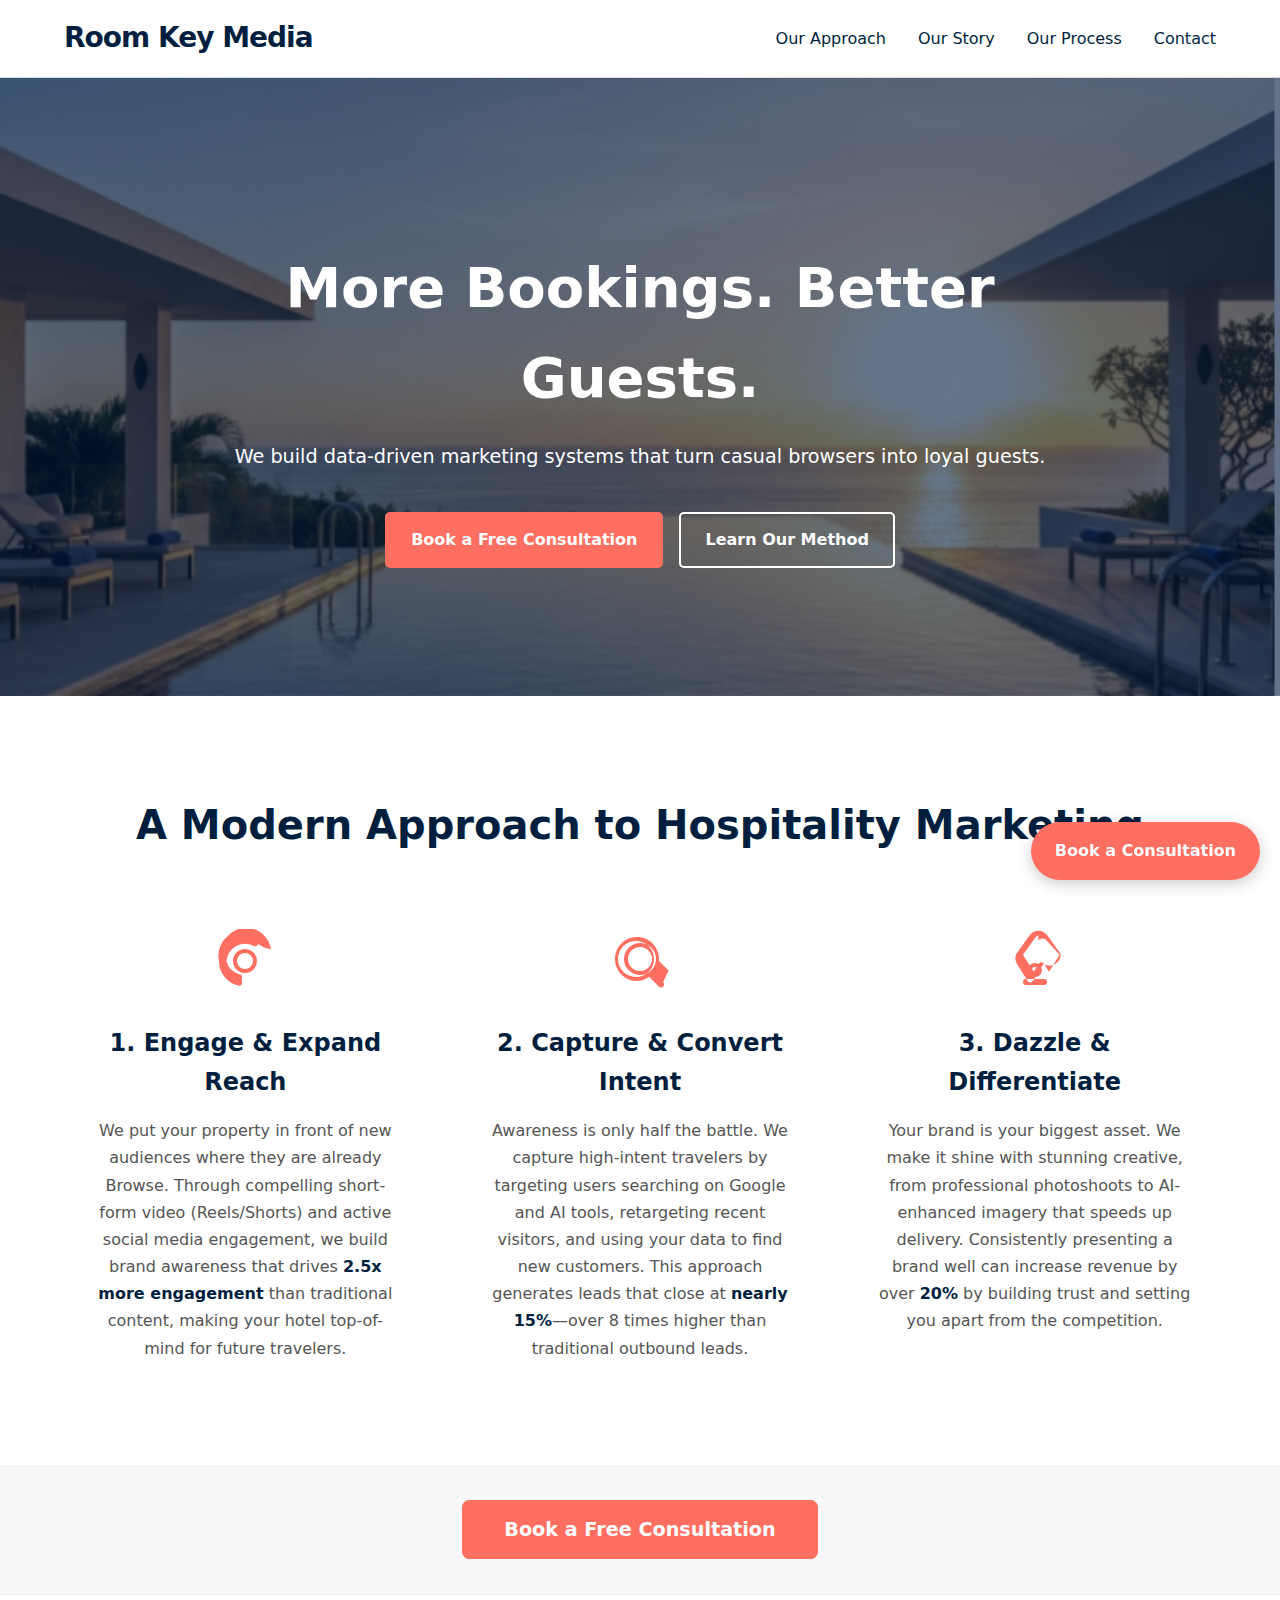
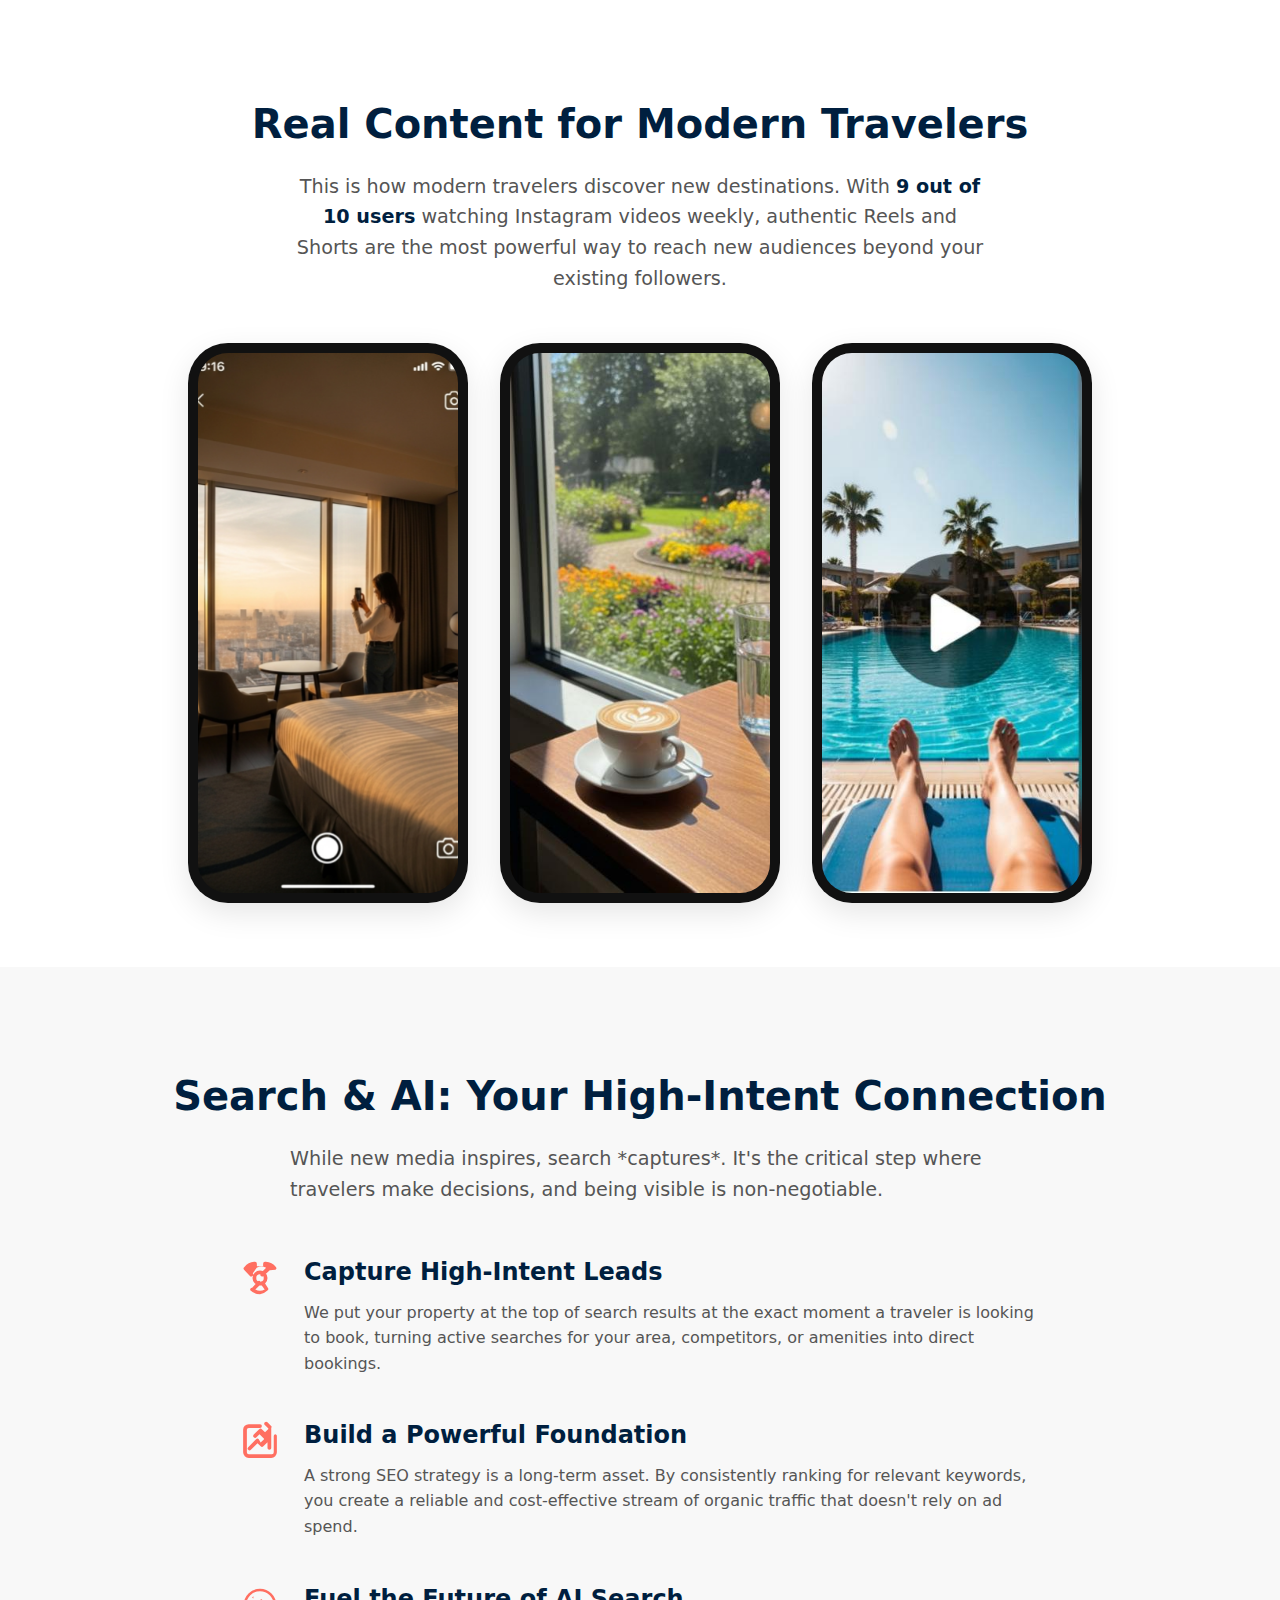
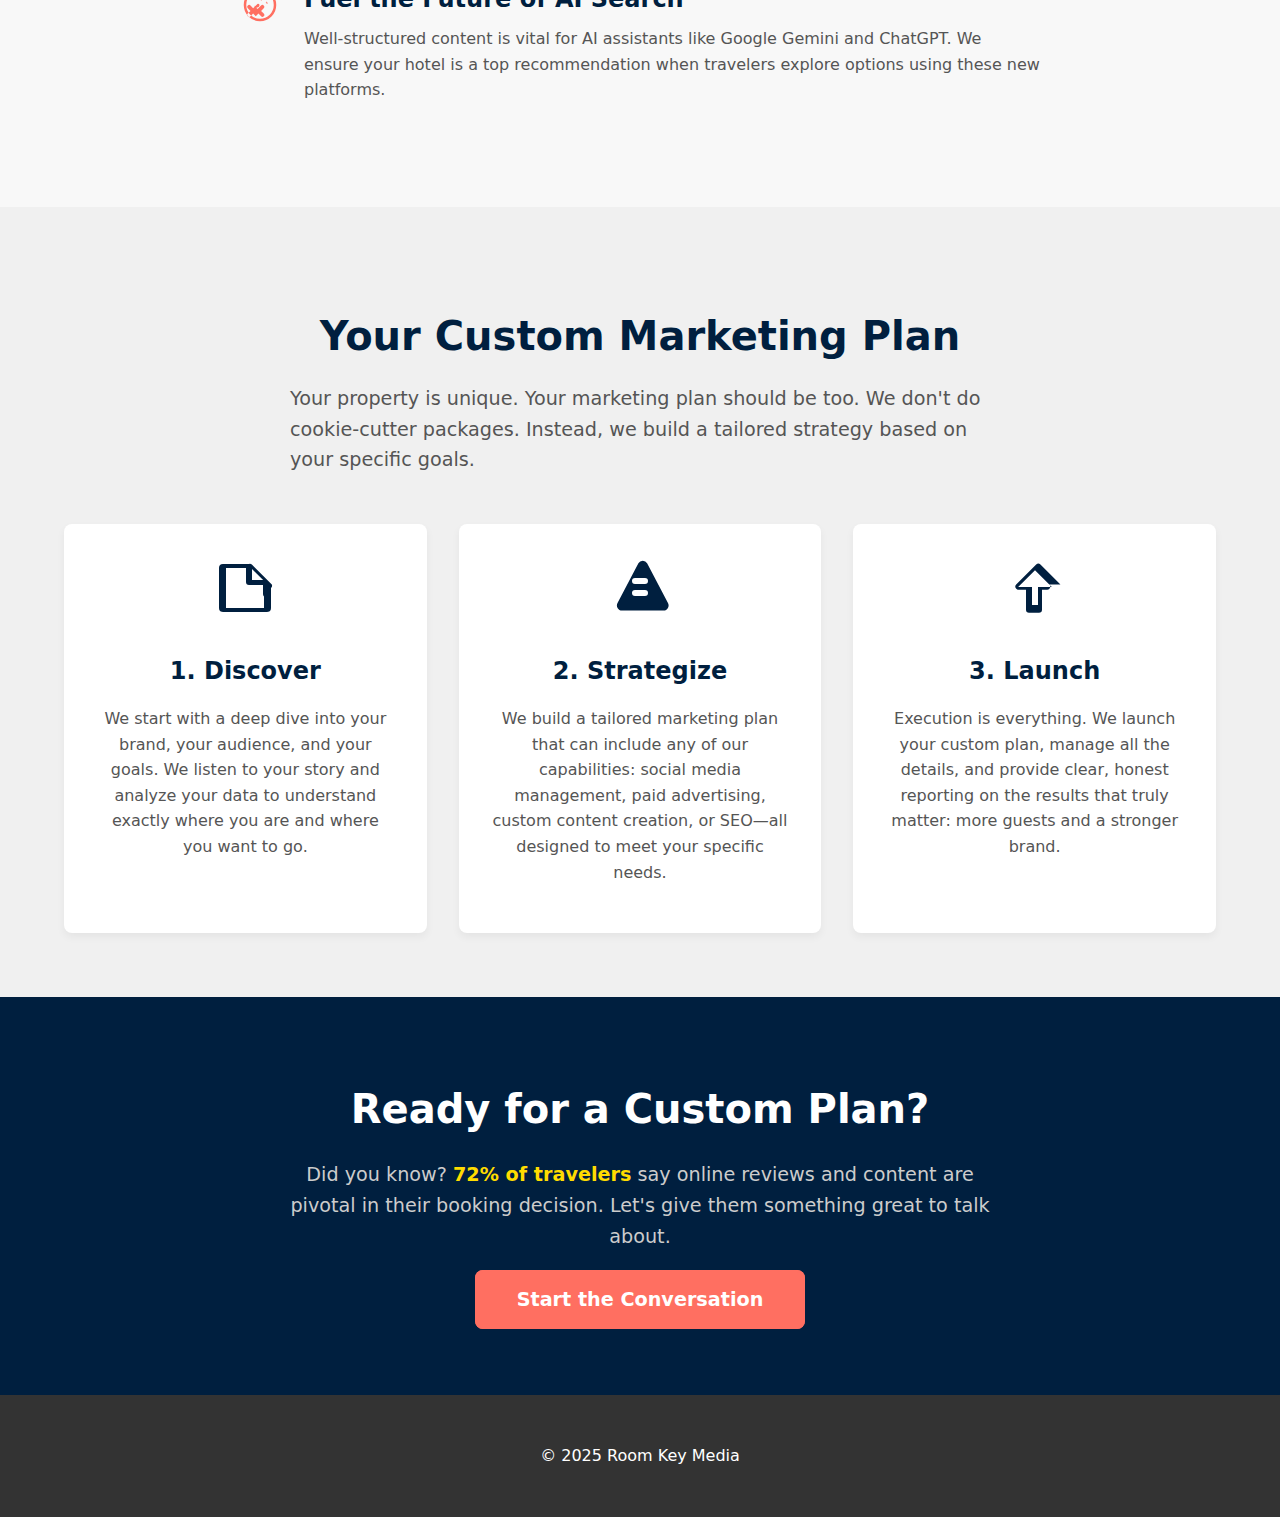
<file: index.html>
<!DOCTYPE html>
<html lang="en">
<head>
    <meta charset="UTF-8">
    <meta name="viewport" content="width=device-width, initial-scale=1.0">
    <title>Room Key Media</title>
    <link rel="stylesheet" href="style.css">
</head>
<body>

    <header>
        <nav>
            <a href="index.html" class="logo">Room Key Media</a>
            <ul>
                <li><a href="#what-we-do">Our Approach</a></li>
                <li><a href="story.html">Our Story</a></li>
                <li><a href="#custom-plan">Our Process</a></li>
                <li><a href="contact.html">Contact</a></li>
            </ul>
        </nav>
    </header>

    <main>
        <section class="hero">
            <h1>More Bookings. Better Guests.</h1>
            <p>We build data-driven marketing systems that turn casual browsers into loyal guests.</p>
            <div class="hero-cta-container">
                <a href="contact.html" class="cta-button">Book a Free Consultation</a>
                <a href="#what-we-do" class="cta-button secondary-cta">Learn Our Method</a>
            </div>
        </section>

        <section id="what-we-do" class="what-we-do-section">
            <h2>A Modern Approach to Hospitality Marketing</h2>
            <div class="tactical-framework">
                <div class="stage-card">
                    <div class="stage-icon">
                        <svg xmlns="http://www.w3.org/2000/svg" width="64" height="64" fill="#FF6F61" viewBox="0 0 256 256"><path d="M128,80a48,48,0,1,0,48,48A48.05,48.05,0,0,0,128,80Zm0,80a32,32,0,1,1,32-32A32,32,0,0,1,128,160ZM232,80.6a100,100,0,0,0-23.73-51,99.78,99.78,0,0,0-150.54,0A100,100,0,0,0,24,128a100.1,100.1,0,0,0,80.6,99.34,12,12,0,0,0,11.85-9.48,76.54,76.54,0,0,1,0-27.72,12,12,0,0,0-11.85-9.48A76.08,76.08,0,0,1,53.28,128a76,76,0,0,1,113-58.88,12,12,0,0,0,14-10.24A100.6,100.6,0,0,0,232,80.6Z"></path></svg>
                    </div>
                    <h3>1. Engage & Expand Reach</h3>
                    <p>We put your property in front of new audiences where they are already Browse. Through compelling short-form video (Reels/Shorts) and active social media engagement, we build brand awareness that drives <span class="data-highlight">2.5x more engagement</span> than traditional content, making your hotel top-of-mind for future travelers.</p>
                </div>
                <div class="stage-card">
                    <div class="stage-icon">
                        <svg xmlns="http://www.w3.org/2000/svg" width="64" height="64" fill="#FF6F61" viewBox="0 0 256 256"><path d="M192,120a64,64,0,1,1-64-64A64.07,64.07,0,0,1,192,120Zm-64-48a48,48,0,1,0,48,48A48.05,48.05,0,0,0,128,72Zm114.39,94.39-38.69-38.7A88.16,88.16,0,1,0,112,208a87.29,87.29,0,0,0,52.68-16.69l38.7,38.69a12,12,0,0,0,17-17ZM40,120a72,72,0,1,1,72,72A72.08,72.08,0,0,1,40,120Z"></path></svg>
                    </div>
                    <h3>2. Capture & Convert Intent</h3>
                    <p>Awareness is only half the battle. We capture high-intent travelers by targeting users searching on Google and AI tools, retargeting recent visitors, and using your data to find new customers. This approach generates leads that close at <span class="data-highlight">nearly 15%</span>—over 8 times higher than traditional outbound leads.</p>
                </div>
                <div class="stage-card">
                    <div class="stage-icon">
                        <svg xmlns="http://www.w3.org/2000/svg" width="64" height="64" fill="#FF6F61" viewBox="0 0 256 256"><path d="M176,212a12,12,0,0,1-12,12H92a12,12,0,0,1,0-24h72A12,12,0,0,1,176,212Zm-48-20a28,28,0,1,0-28-28A28,28,0,0,0,128,192Zm0-40a12,12,0,1,1-12,12A12,12,0,0,1,128,152ZM230.13,99.1,179.87,28.85a44,44,0,0,0-76,0L53.6,99.21a44,44,0,0,0,2,39.69L98,206.59a12,12,0,0,0,22,0l42.42-67.69A43.83,43.83,0,0,0,230.13,99.1ZM141.27,47.15a20,20,0,0,1,34,0L226.4,103,184,171.14l-20.1-32.16a12,12,0,0,0-20.59,0L123.2,171,79.87,102.8l51.13-71.1a20,20,0,0,1,10.27-5.55Z"></path></svg>
                    </div>
                    <h3>3. Dazzle & Differentiate</h3>
                    <p>Your brand is your biggest asset. We make it shine with stunning creative, from professional photoshoots to AI-enhanced imagery that speeds up delivery. Consistently presenting a brand well can increase revenue by over <span class="data-highlight">20%</span> by building trust and setting you apart from the competition.</p>
                </div>
            </div>
        </section>

        <div class="mid-page-cta">
            <a href="contact.html" class="cta-button large-cta">Book a Free Consultation</a>
        </div>

        <section id="trending-content" class="trending-content-section">
            <h2>Real Content for Modern Travelers</h2>
            <p class="section-subtitle">This is how modern travelers discover new destinations. With <span class="data-highlight">9 out of 10 users</span> watching Instagram videos weekly, authentic Reels and Shorts are the most powerful way to reach new audiences beyond your existing followers.</p>
            <div class="reels-container">
                <div class="reel-mockup">
                    <img src="reel1.jpg" alt="Aesthetic shot of a hotel room view">
                </div>
                <div class="reel-mockup">
                    <img src="reelimage2.jpg" alt="Aesthetic shot of coffee at a hotel cafe">
                </div>
                <div class="reel-mockup">
                    <img src="reelimage3.jpg" alt="Relaxing by the hotel pool">
                </div>
            </div>
        </section>
        
        <section id="seo-search" class="seo-search-section">
            <h2>Search & AI: Your High-Intent Connection</h2>
            <p class="section-subtitle">While new media inspires, search *captures*. It's the critical step where travelers make decisions, and being visible is non-negotiable.</p>
            <div class="feature-list-container">
                <div class="feature-item">
                    <div class="feature-icon">
                        <svg xmlns="http://www.w3.org/2000/svg" width="48" height="48" fill="#FF6F61" viewBox="0 0 256 256"><path d="M176,128a48,48,0,1,1-48-48A48,48,0,0,1,176,128Zm-48-24a24,24,0,1,0,24,24A24,24,0,0,0,128,104Zm0,128a88.1,88.1,0,0,1-62.23-25.77l-.13-.13A12,12,0,0,1,78,190.36L112.92,152a12,12,0,0,1,17.49-2.3l.11.07a12,12,0,0,1,2.3,17.49L97.9,202.2a64.09,64.09,0,0,0,60.2,0L133.18,167.3a12,12,0,0,1,19.79-15.2l.11.07L178,190.36a12,12,0,0,1-2.36,17.51l-.13.13A88.1,88.1,0,0,1,128,232ZM190.36,78,152,112.92a12,12,0,0,1-17.49,2.3l-.11-.07a12,12,0,0,1-2.3-17.49L167.09,62.8a64.09,64.09,0,0,0-60.2,0L82,97.7a12,12,0,0,1-19.79,15.2l-.11-.07L25.93,74.64a12,12,0,0,1,2.36-17.51l.13-.13A88.1,88.1,0,0,1,90.64,24H96a12,12,0,0,1,12,12V52h40V36a12,12,0,0,1,12-12h5.36A88.1,88.1,0,0,1,229.58,57l.13.13a12,12,0,0,1-2.36,17.51Z"></path></svg>
                    </div>
                    <div class="feature-text">
                        <h3>Capture High-Intent Leads</h3>
                        <p>We put your property at the top of search results at the exact moment a traveler is looking to book, turning active searches for your area, competitors, or amenities into direct bookings.</p>
                    </div>
                </div>
                <div class="feature-item">
                    <div class="feature-icon">
                        <svg xmlns="http://www.w3.org/2000/svg" width="48" height="48" fill="#FF6F61" viewBox="0 0 256 256"><path d="M200,42.33V172a12,12,0,0,1-24,0V135.53l-26.68,26.69a12,12,0,0,1-17,0L112,141.89l-42.34,42.33a12,12,0,0,1-17-17l50.34-50.34a12,12,0,0,1,17,0L132,138.11l20.47-20.47a4,4,0,0,0,0-5.66L124.8,84.31,105.31,103.8a12,12,0,0,1-17-17L122.8,52.34a12,12,0,0,1,17,0L160.11,72.6l20.1-20.1a4,4,0,0,0,0-5.66L158.89,25.53a12,12,0,0,1,17-17l26.33,26.33V42.33A12,12,0,0,1,200,42.33ZM228,84a12,12,0,0,0-12,12V200a12,12,0,0,1-12,12H56a12,12,0,0,1-12-12V56a12,12,0,0,1,12-12h72a12,12,0,0,0,0-24H56A36,36,0,0,0,20,56V200a36,36,0,0,0,36,36H200a36,36,0,0,0,36-36V96A12,12,0,0,0,228,84Z"></path></svg>
                    </div>
                    <div class="feature-text">
                        <h3>Build a Powerful Foundation</h3>
                        <p>A strong SEO strategy is a long-term asset. By consistently ranking for relevant keywords, you create a reliable and cost-effective stream of organic traffic that doesn't rely on ad spend.</p>
                    </div>
                </div>
                <div class="feature-item">
                    <div class="feature-icon">
                        <svg xmlns="http://www.w3.org/2000/svg" width="48" height="48" fill="#FF6F61" viewBox="0 0 256 256"><path d="M128,24A104,104,0,1,0,232,128,104.11,104.11,0,0,0,128,24Zm0,192a88,88,0,1,1,88-88A88.1,88.1,0,0,1,128,216Zm44-92.42,2.42-5.9,5.9-2.42-5.9-2.42L172,104l-2.42,5.9-5.9,2.42,5.9,2.42ZM84,71.58l2.42,5.9,5.9,2.42-5.9-2.42L84,88l-2.42-5.9-5.9-2.42,5.9-2.42ZM136,88l-2.13,4.64-4.64,2.13,4.64,2.13L136,101.54,138.13,97,142.77,95l-4.64-2.13ZM90.17,131.17,112,153l22.83-21.83a12,12,0,0,1,17,17L134.83,166,152,183.17a12,12,0,0,1-17,17L118,183l-17,17-17-17-17,17a12,12,0,0,1-17-17L67.17,166,50.17,148.17a12,12,0,0,1,17-17L84,148.17l22.83-21.83A12,12,0,0,1,124,124,12,12,0,0,1,90.17,131.17Z"></path></svg>
                    </div>
                    <div class="feature-text">
                        <h3>Fuel the Future of AI Search</h3>
                        <p>Well-structured content is vital for AI assistants like Google Gemini and ChatGPT. We ensure your hotel is a top recommendation when travelers explore options using these new platforms.</p>
                    </div>
                </div>
            </div>
        </section>

        <section id="custom-plan" class="custom-plan-section">
            <h2>Your Custom Marketing Plan</h2>
            <p class="section-subtitle">Your property is unique. Your marketing plan should be too. We don't do cookie-cutter packages. Instead, we build a tailored strategy based on your specific goals.</p>
            <div class="process-steps">
                <div class="step">
                    <div class="step-icon">
                        <svg xmlns="http://www.w3.org/2000/svg" width="64" height="64" fill="#001f3f" viewBox="0 0 256 256"><path d="M235.31,114.35l-80-80A12,12,0,0,0,144,32H40A16,16,0,0,0,24,48V208a16,16,0,0,0,16,16H216a16,16,0,0,0,16-16V128A12,12,0,0,0,235.31,114.35ZM156,51.51L200.49,96H156ZM204,208H52V48h80V104a12,12,0,0,0,12,12h56v36a12,12,0,0,0,24,0V112.49L204,112Z"></path></svg>
                    </div>
                    <h3>1. Discover</h3>
                    <p>We start with a deep dive into your brand, your audience, and your goals. We listen to your story and analyze your data to understand exactly where you are and where you want to go.</p>
                </div>
                <div class="step">
                    <div class="step-icon">
                        <svg xmlns="http://www.w3.org/2000/svg" width="64" height="64" fill="#001f3f" viewBox="0 0 256 256"><path d="M239.88,188.42,156.42,28.88a20,20,0,0,0-34.84,0L38.12,188.42a20,20,0,0,0,17.42,29.86H222.46a20,20,0,0,0,17.42-29.86ZM148,160H108a12,12,0,0,1,0-24h40a12,12,0,0,1,0,24Zm0-48H108a12,12,0,0,1,0-24h40a12,12,0,0,1,0,24Z"></path></svg>
                    </div>
                    <h3>2. Strategize</h3>
                    <p>We build a tailored marketing plan that can include any of our capabilities: social media management, paid advertising, custom content creation, or SEO—all designed to meet your specific needs.</p>
                </div>
                <div class="step">
                    <div class="step-icon">
                        <svg xmlns="http://www.w3.org/2000/svg" width="64" height="64" fill="#001f3f" viewBox="0 0 256 256"><path d="M229.66,114.34l-80-80a12,12,0,0,0-17,0l-80,80a12,12,0,0,0,8.48,20.48H92v80a12,12,0,0,0,12,12h40a12,12,0,0,0,12-12V134.82h21.18a12,12,0,0,0,8.48-20.48ZM140,196H116V124H60.69L128,57.38,195.31,124H140Z"></path></svg>
                    </div>
                    <h3>3. Launch</h3>
                    <p>Execution is everything. We launch your custom plan, manage all the details, and provide clear, honest reporting on the results that truly matter: more guests and a stronger brand.</p>
                </div>
            </div>
        </section>
        
        <section id="contact" class="contact-cta-section">
            <h2>Ready for a Custom Plan?</h2>
            <p class="data-callout">Did you know? <span class="data-highlight">72% of travelers</span> say online reviews and content are pivotal in their booking decision. Let's give them something great to talk about.</p>
            <a href="contact.html" class="cta-button large-cta">Start the Conversation</a>
        </section>

    </main>

    <footer>
        <p>&copy; 2025 Room Key Media</p>
    </footer>

    <a href="contact.html" class="sticky-cta">Book a Consultation</a>

</body>
</html>
</file>
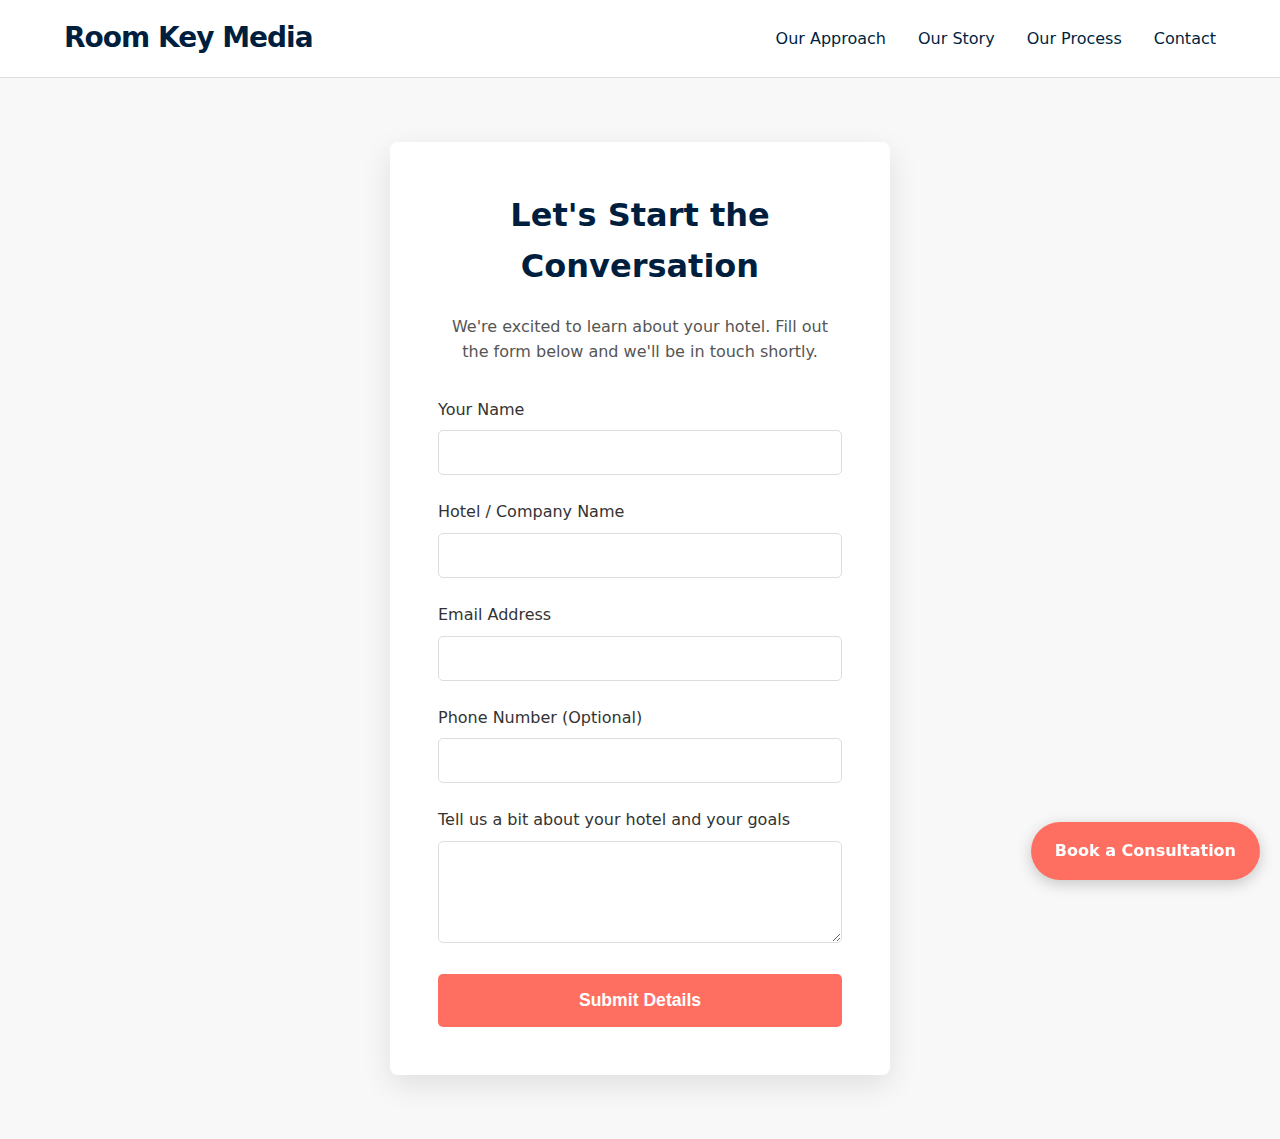
<file: contact.html>
<!DOCTYPE html>
<html lang="en">
<head>
    <meta charset="UTF-8">
    <meta name="viewport" content="width=device-width, initial-scale=1.0">
    <title>Contact Us - Room Key Media</title>
    <link rel="stylesheet" href="style.css">
    <link rel="stylesheet" href="form-style.css">
</head>
<body>

<header>
    <nav>
        <a href="index.html" class="logo">Room Key Media</a>
        <ul>
            <li><a href="index.html#what-we-do">Our Approach</a></li>
            <li><a href="story.html">Our Story</a></li>
            <li><a href="index.html#custom-plan">Our Process</a></li>
            <li><a href="contact.html">Contact</a></li>
        </ul>
    </nav>
</header>

    <main class="contact-page-main">
        <div id="contact-form-container">
            <h1>Let's Start the Conversation</h1>
            <p>We're excited to learn about your hotel. Fill out the form below and we'll be in touch shortly.</p>
            
            <form id="contactForm" action="https://formspree.io/f/your_unique_code" method="POST">
                <div class="form-group">
                    <label for="name">Your Name</label>
                    <input type="text" id="name" name="name" required>
                </div>
                <div class="form-group">
                    <label for="company">Hotel / Company Name</label>
                    <input type="text" id="company" name="company" required>
                </div>
                <div class="form-group">
                    <label for="email">Email Address</label>
                    <input type="email" id="email" name="email" required>
                </div>
                <div class="form-group">
                    <label for="phone">Phone Number (Optional)</label>
                    <input type="tel" id="phone" name="phone">
                </div>
                <div class="form-group">
                    <label for="message">Tell us a bit about your hotel and your goals</label>
                    <textarea id="message" name="message" rows="4" required></textarea>
                </div>
                <button type="submit" class="cta-button form-submit-button">Submit Details</button>
            </form>
        </div>

        <div id="confirmation-message" style="display: none;">
            <div class="confirmation-icon">✓</div>
            <h2>Thanks for checking in!</h2>
            <p>We've received your details and will be in touch shortly to discuss your hotel's bright future.</p>
            <a href="index.html" class="cta-button">Return to Homepage</a>
        </div>
    </main>

    <script>
        var form = document.getElementById("contactForm");
        
        async function handleSubmit(event) {
          event.preventDefault();
          var confirmationMessage = document.getElementById("confirmation-message");
          var formContainer = document.getElementById("contact-form-container");
          var data = new FormData(event.target);
          
          fetch(event.target.action, {
            method: form.method,
            body: data,
            headers: {
                'Accept': 'application/json'
            }
          }).then(response => {
            if (response.ok) {
              confirmationMessage.style.display = 'block';
              formContainer.style.display = 'none';
              form.reset();
            } else {
              response.json().then(data => {
                if (Object.hasOwn(data, 'errors')) {
                  alert(data["errors"].map(error => error["message"]).join(", "));
                } else {
                  alert("Oops! There was a problem submitting your form");
                }
              })
            }
          }).catch(error => {
            alert("Oops! There was a problem submitting your form");
          });
        }
        
        form.addEventListener("submit", handleSubmit)
    </script>

    <a href="contact.html" class="sticky-cta">Book a Consultation</a>

</body>
</html>
</file>
<file: style.css>
*, *::before, *::after {
    box-sizing: border-box;
}

/* General Body Styles */
body {
    font-family: system-ui, -apple-system, BlinkMacSystemFont, 'Segoe UI', Roboto, Oxygen, Ubuntu, Cantarell, 'Open Sans', 'Helvetica Neue', sans-serif;
    margin: 0;
    background-color: #F8F8F8;
    color: #333;
    line-height: 1.6;
}

/* Header and Navigation */
header {
    background-color: #ffffff;
    padding: 1rem 5%;
    border-bottom: 1px solid #ddd;
    position: sticky;
    top: 0;
    z-index: 100;
}

nav {
    display: flex;
    justify-content: space-between;
    align-items: center;
}

.logo {
    font-size: 1.75rem;
    font-weight: 700;
    color: #001f3f;
    text-decoration: none;
    letter-spacing: -1px;
}

nav ul {
    list-style: none;
    margin: 0;
    padding: 0;
    display: flex;
}

nav ul li {
    margin-left: 2rem;
}

nav ul li a {
    text-decoration: none;
    color: #001f3f;
    font-weight: 500;
    transition: color 0.3s;
}

nav ul li a:hover {
    color: #FF6F61;
}

/* Hero Section */
.hero {
    background: linear-gradient(rgba(0, 25, 63, 0.6), rgba(0, 25, 63, 0.6)), url('hero-vacation.jpg');
    background-size: cover;
    background-position: center center;
    color: #ffffff;
    text-align: center;
    padding: 8rem 1rem;
}

.hero h1 {
    font-size: 3.5rem;
    margin-bottom: 1rem;
    max-width: 800px;
    margin-left: auto;
    margin-right: auto;
}

.hero p {
    font-size: 1.2rem;
    margin-bottom: 2.5rem;
}

/* CTA Button Styles */
.hero-cta-container {
    display: flex;
    justify-content: center;
    align-items: center;
    gap: 1rem;
}

.cta-button {
    background-color: #FF6F61;
    color: #ffffff;
    padding: 0.8rem 1.5rem;
    border-radius: 5px;
    text-decoration: none;
    font-weight: bold;
    transition: background-color 0.3s, border-color 0.3s, color 0.3s;
    border: 2px solid #FF6F61;
}

.cta-button:hover {
    background-color: #E66055;
    border-color: #E66055;
}

.cta-button.secondary-cta {
    background-color: transparent;
    color: #ffffff;
    border-color: #ffffff;
}

.cta-button.secondary-cta:hover {
    background-color: rgba(255, 255, 255, 0.1);
    border-color: #ffffff;
}

/* What We Do Section */
.what-we-do-section {
    padding: 4rem 5%;
    background-color: #ffffff;
}

.what-we-do-section h2 {
    text-align: center;
    font-size: 2.5rem;
    color: #001f3f;
    margin-bottom: 3rem;
}

.tactical-framework {
    display: grid;
    grid-template-columns: repeat(auto-fit, minmax(300px, 1fr));
    gap: 2rem;
    max-width: 1200px;
    margin: 0 auto;
}

.stage-card {
    text-align: center;
    padding: 1.5rem;
}

.stage-icon {
    margin-bottom: 1.5rem;
    color: #FF6F61;
}

.stage-card h3 {
    font-size: 1.5rem;
    color: #001f3f;
    margin-bottom: 1rem;
}

.stage-card p {
    font-size: 1rem;
    line-height: 1.7;
    color: #555;
}

.data-highlight {
    font-weight: 700;
    color: #001f3f;
}

/* Mid-Page CTA Styles */
.mid-page-cta {
    background-color: #f8f8f8;
    text-align: center;
    padding: 3rem 1rem;
    border-top: 1px solid #eee;
    border-bottom: 1px solid #eee;
}

/* Trending Content Section Styles */
.trending-content-section {
    padding: 4rem 5%;
    background-color: #ffffff; 
    text-align: center;
}

.trending-content-section h2 {
    font-size: 2.5rem;
    color: #001f3f;
    margin-bottom: 1rem;
}

.section-subtitle {
    font-size: 1.2rem;
    color: #555;
    max-width: 700px;
    margin: 0 auto 3rem auto;
}

.reels-container {
    display: flex;
    justify-content: center;
    gap: 2rem;
    flex-wrap: wrap;
}

.reel-mockup {
    position: relative;
    background-color: #111;
    border-radius: 40px;
    padding: 10px;
    box-shadow: 0 10px 30px rgba(0,0,0,0.1);
    width: 280px;
    height: 560px;
    overflow: hidden;
}

.reel-mockup img {
    width: 100%;
    height: 100%; 
    object-fit: cover;
    display: block;
    border-radius: 30px; 
}

/* Reel Overlay Styles */
.reel-overlay {
    position: absolute;
    top: 0;
    left: 0;
    width: 100%;
    height: 100%;
    padding: 20px;
    display: flex;
    flex-direction: column;
    justify-content: space-between;
    align-items: flex-end;
    color: white;
    font-weight: bold;
    text-shadow: 1px 1px 3px rgba(0,0,0,0.5);
    background: linear-gradient(to top, rgba(0,0,0,0.4) 0%, rgba(0,0,0,0) 30%);
}

.overlay-profile {
    position: absolute;
    bottom: 20px;
    left: 20px;
    font-size: 0.9rem;
}

.overlay-actions {
    display: flex;
    flex-direction: column;
    align-items: center;
    gap: 1.5rem;
}

.action-item {
    display: flex;
    flex-direction: column;
    align-items: center;
    font-size: 0.8rem;
    cursor: pointer;
}

.action-item svg {
    width: 36px;
    height: 36px;
    fill: #ffffff;
    margin-bottom: 5px;
}


/* SEO and Search Section Styles */
.seo-search-section {
    padding: 4rem 5%;
    background-color: #f8f8f8;
}

.seo-search-section h2 {
    font-size: 2.5rem;
    color: #001f3f;
    margin-bottom: 1rem;
    text-align: center;
}

/* Story Page Section & Values Section Shared Styles */
.story-banner-image {
    height: 350px;
    background-image: url('story-banner.jpg');
    background-size: cover;
    background-position: center;
}

.story-section-container {
    max-width: 800px;
    margin: 0 auto;
    padding: 4rem 2rem;
}

.story-section-container h2 {
    text-align: center;
    font-size: 2.5rem;
    margin-bottom: 2rem;
    color: #001f3f;
}

.story-content p {
    font-size: 1.1rem;
    margin-bottom: 1.5rem;
    text-align: left;
}

.values-section {
    margin-top: 4rem;
    padding-top: 4rem;
    border-top: 1px solid #ddd;
}

.values-section h3.section-title {
    text-align: center;
    font-size: 2.5rem;
    color: #001f3f;
    margin-bottom: 3rem;
}

.feature-list-container {
    max-width: 800px;
    margin: 0 auto;
    text-align: left;
}

.feature-item {
    display: flex;
    align-items: flex-start;
    gap: 1.5rem;
    margin-bottom: 2.5rem;
}

.feature-icon {
    flex-shrink: 0;
    margin-top: 5px;
}

.feature-icon svg {
    width: 40px;
    height: 40px;
    fill: #FF6F61;
}

.feature-text h3 {
    font-size: 1.5rem;
    color: #001f3f;
    margin-top: 0;
    margin-bottom: 0.5rem;
    font-weight: 700;
}

.feature-text p {
    color: #555;
    line-height: 1.6;
    margin: 0;
}

/* CUSTOM PLAN SECTION STYLES */
.custom-plan-section {
    padding: 4rem 5%;
    background-color: #f0f0f0;
}

.custom-plan-section h2 {
    text-align: center;
    font-size: 2.5rem;
    color: #001f3f;
    margin-bottom: 1rem;
}

.process-steps {
    display: grid;
    grid-template-columns: repeat(auto-fit, minmax(280px, 1fr));
    gap: 2rem;
    max-width: 1200px;
    margin: 0 auto;
    text-align: center;
}

.step {
    background-color: #ffffff;
    padding: 2rem;
    border-radius: 8px;
    box-shadow: 0 4px 8px rgba(0,0,0,0.05);
}

.step-icon {
    margin-bottom: 1rem;
}

.step h3 {
    font-size: 1.5rem;
    color: #001f3f;
    margin-bottom: 0.75rem;
}

.step p {
    color: #555;
    font-size: 1rem;
    line-height: 1.6;
}

/* Contact CTA Section */
.contact-cta-section {
    background-color: #001f3f;
    color: #ffffff;
    text-align: center;
    padding: 5rem 1rem;
}

.contact-cta-section h2 {
    font-size: 2.5rem;
    margin-top: 0;
    margin-bottom: 1rem;
}

.contact-cta-section .data-callout {
    font-size: 1.2rem;
    font-style: normal;
    color: #ccc;
    margin-bottom: 2rem;
    max-width: 700px;
    margin-left: auto;
    margin-right: auto;
}

.data-callout .data-highlight {
    font-weight: 700;
    color: #FFDC00;
}

.cta-button.large-cta {
    padding: 1rem 2.5rem;
    font-size: 1.2rem;
    border-radius: 8px;
    background-color: #FF6F61;
}

.cta-button.large-cta:hover {
    background-color: #E66055;
}

/* Footer */
footer {
    background-color: #333;
    color: #ffffff;
    text-align: center;
    padding: 2rem 1rem;
}

/* Sticky CTA Button */
.sticky-cta {
    position: fixed;
    bottom: 20px;
    right: 20px;
    background-color: #FF6F61;
    color: white;
    padding: 1rem 1.5rem;
    border-radius: 50px;
    text-decoration: none;
    font-weight: bold;
    box-shadow: 0 4px 15px rgba(0,0,0,0.2);
    z-index: 1000;
    transition: transform 0.2s ease-in-out;
}

.sticky-cta:hover {
    transform: scale(1.05);
}
</file>
<file: form-style.css>
/*-- Contact Form Page Styles --*/
.contact-page-main {
    display: flex;
    justify-content: center;
    align-items: center;
    padding: 4rem 2rem;
    min-height: 60vh;
}

#contact-form-container, #confirmation-message {
    background-color: #ffffff;
    padding: 3rem;
    border-radius: 8px;
    box-shadow: 0 10px 30px rgba(0,0,0,0.1);
    max-width: 500px;
    width: 100%;
    text-align: center;
}

#contact-form-container h1, #confirmation-message h2 {
    color: #001f3f;
    margin-top: 0;
}

#contact-form-container p, #confirmation-message p {
    color: #555;
    margin-bottom: 2rem;
}

.form-group {
    text-align: left;
    margin-bottom: 1.5rem;
}

.form-group label {
    display: block;
    font-weight: 500;
    margin-bottom: 0.5rem;
    color: #333;
}

.form-group input,
.form-group textarea {
    width: 100%;
    padding: 0.75rem;
    border: 1px solid #ddd;
    border-radius: 5px;
    font-size: 1rem;
    font-family: inherit;
}

.form-group input:focus,
.form-group textarea:focus {
    outline: none;
    border-color: #FF6F61; /* Coral accent color */
    box-shadow: 0 0 0 2px rgba(255, 111, 97, 0.2);
}

.form-group textarea {
    resize: vertical;
    min-height: 80px;
}

.form-submit-button {
    width: 100%;
    padding: 1rem;
    font-size: 1.1rem;
    border: none;
    cursor: pointer;
}

/* Confirmation Message Styles */
#confirmation-message {
    text-align: center;
}

.confirmation-icon {
    width: 80px;
    height: 80px;
    line-height: 80px;
    border-radius: 50%;
    background-color: #2ECC40; /* Green checkmark color */
    color: #ffffff;
    font-size: 3rem;
    margin: 0 auto 1.5rem auto;
}
</file>
